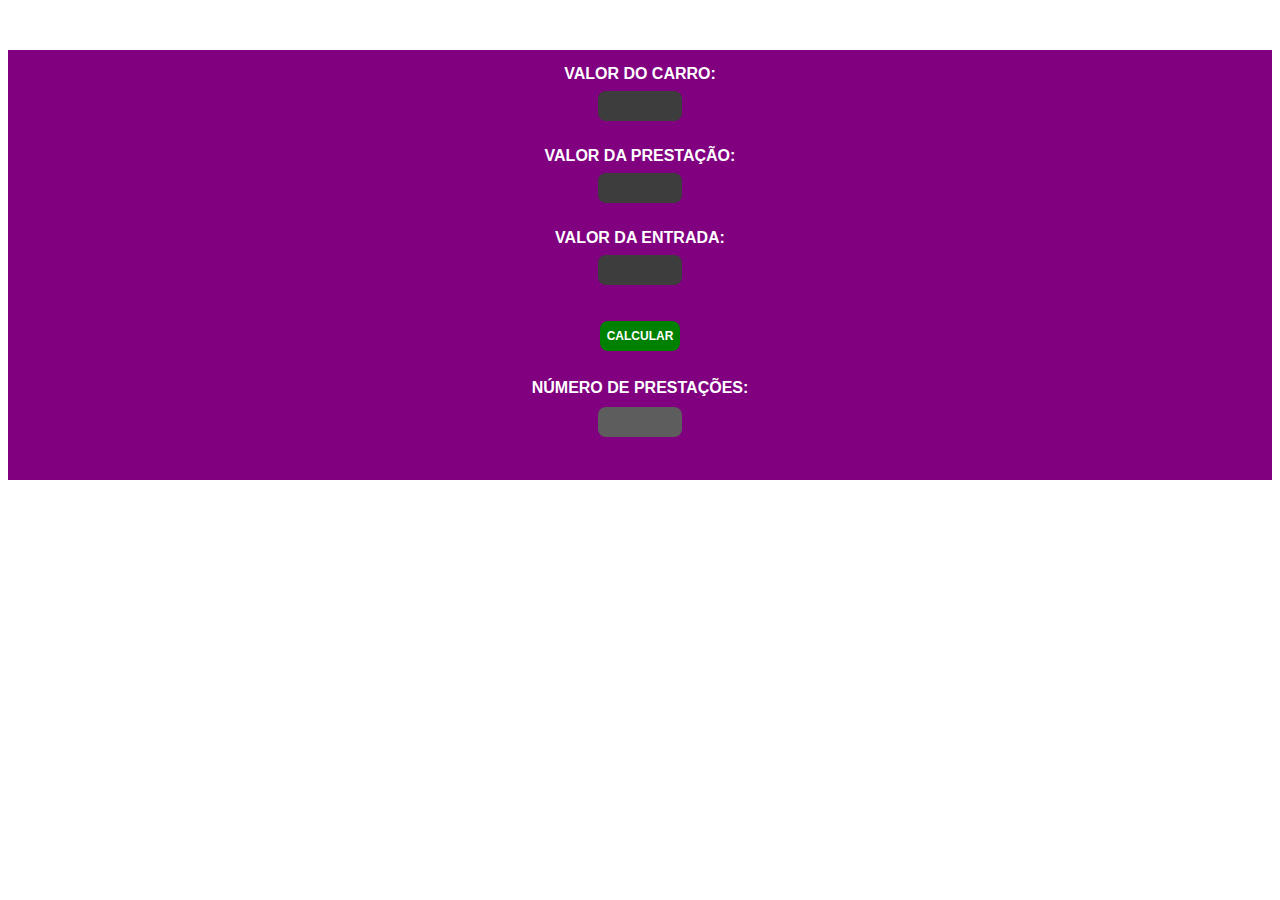
<file: calculadora-de-parcela/index.html>
<!DOCTYPE html>
<html lang="en">

<head>
    <meta charset="UTF-8">
    <meta http-equiv="X-UA-Compatible" content="IE=edge">
    <meta name="viewport" content="width=device-width, initial-scale=1.0">
    <link rel="stylesheet" href="style.css">
    <title>Calculadora de parcelas</title>
</head>

<body>
    <div class="calc-1">
        <form>
            <label for="valor">Valor do carro:</label><br>
            <input type="number" id="valor" name="valor" min="0" required><br><br>

            <label for="prestacao">Valor da prestação:</label><br>
            <input type="number" id="prestacao" name="prestacao" min="0" step="1" required><br><br>

            <label for="entrada">Valor da entrada:</label><br>
            <input type="number" id="entrada" name="entrada" min="0" step="1" required><br><br>

            <input id="cal" type="button" value="Calcular" onclick="calcularPrestacoes()"><br><br>

            <label for="resultado">Número de prestações:</label><br>
            <input type="text" id="resultado" name="resultado" readonly><br><br>
        </form>
    </div>



    <script src="./script.js"></script>
</body>

</html>
</file>
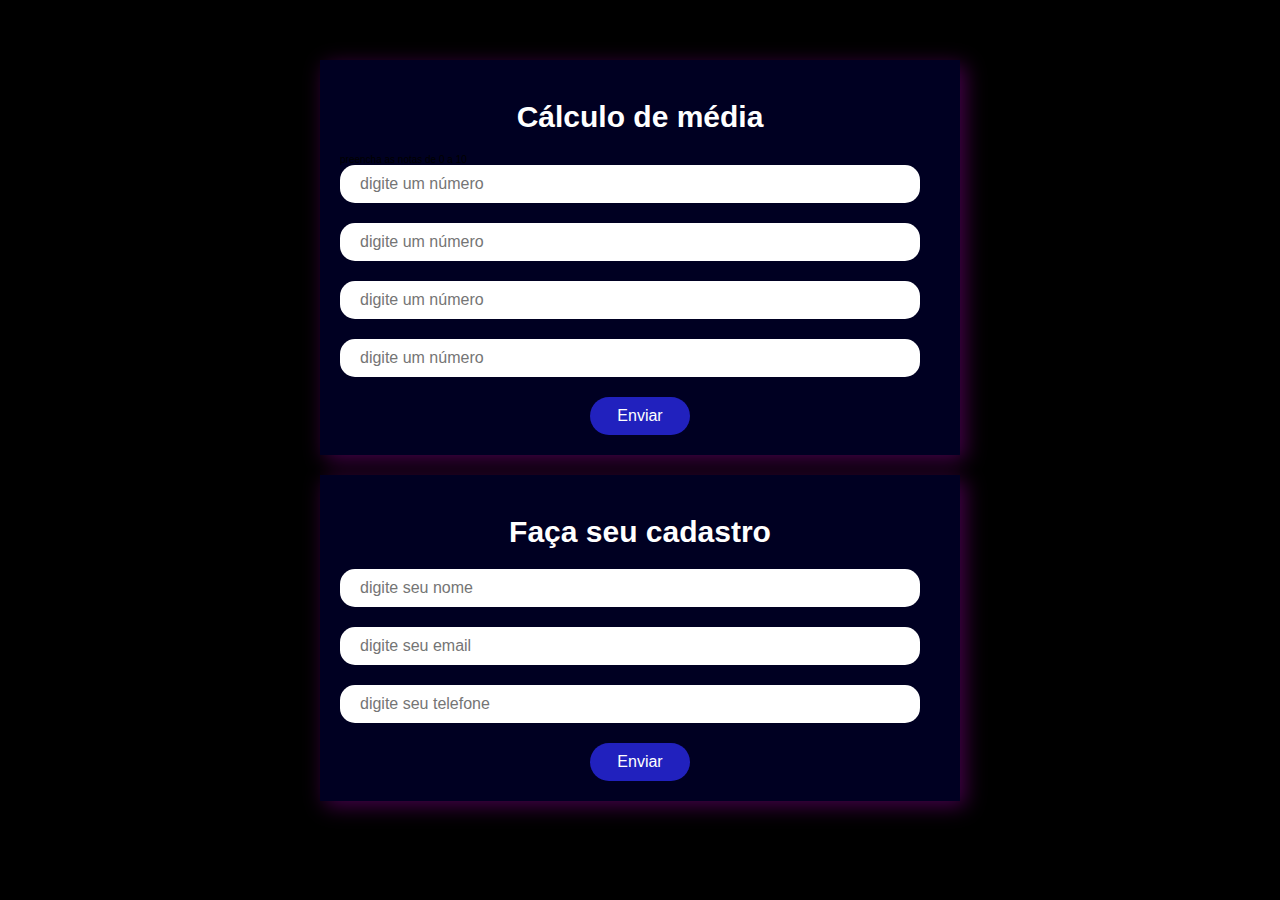
<file: js/exercicio-js.html>
<!DOCTYPE html>
<html lang="pt-br">

<head>
    <meta charset="UTF-8">
    <meta http-equiv="X-UA-Compatible" content="IE=edge">
    <meta name="viewport" content="width=device-width, initial-scale=1.0">

    <link rel="stylesheet" type="text/css" href="style.css">
    <title>javascript</title>
</head>

<body>

    <div class="container">
        <div class="mensagem">
        </div>
        <form id="formulario-1">
            <h2>Cálculo de média</h2>
            <p>preencha as notas de 0 a 10</p>
            <input type="text" placeholder="digite um número" class="numero" name="n1">
            <input type="text" placeholder="digite um número" class="numero" name="n2">
            <input type="text" placeholder="digite um número" class="numero" name="n3">
            <input type="text" placeholder="digite um número" class="numero" name="n4">
            <button type="submit">Enviar</button>
        </form>

        <form id="formulario-2">
            <h2>Faça seu cadastro</h2>
            <input type="text" placeholder="digite seu nome" class="obrigatorio" name="nome">
            <input type="text" placeholder="digite seu email" class="" name="nome">
            <input type="text" placeholder="digite seu telefone" class="obrigatorio" name="nome">
            <button type="submit">Enviar</button>
        </form>

        <div id="resultado">

        </div>
    </div>


    <script src="./script.js" type="text/javascript"></script>
</body>

</html>
</file>
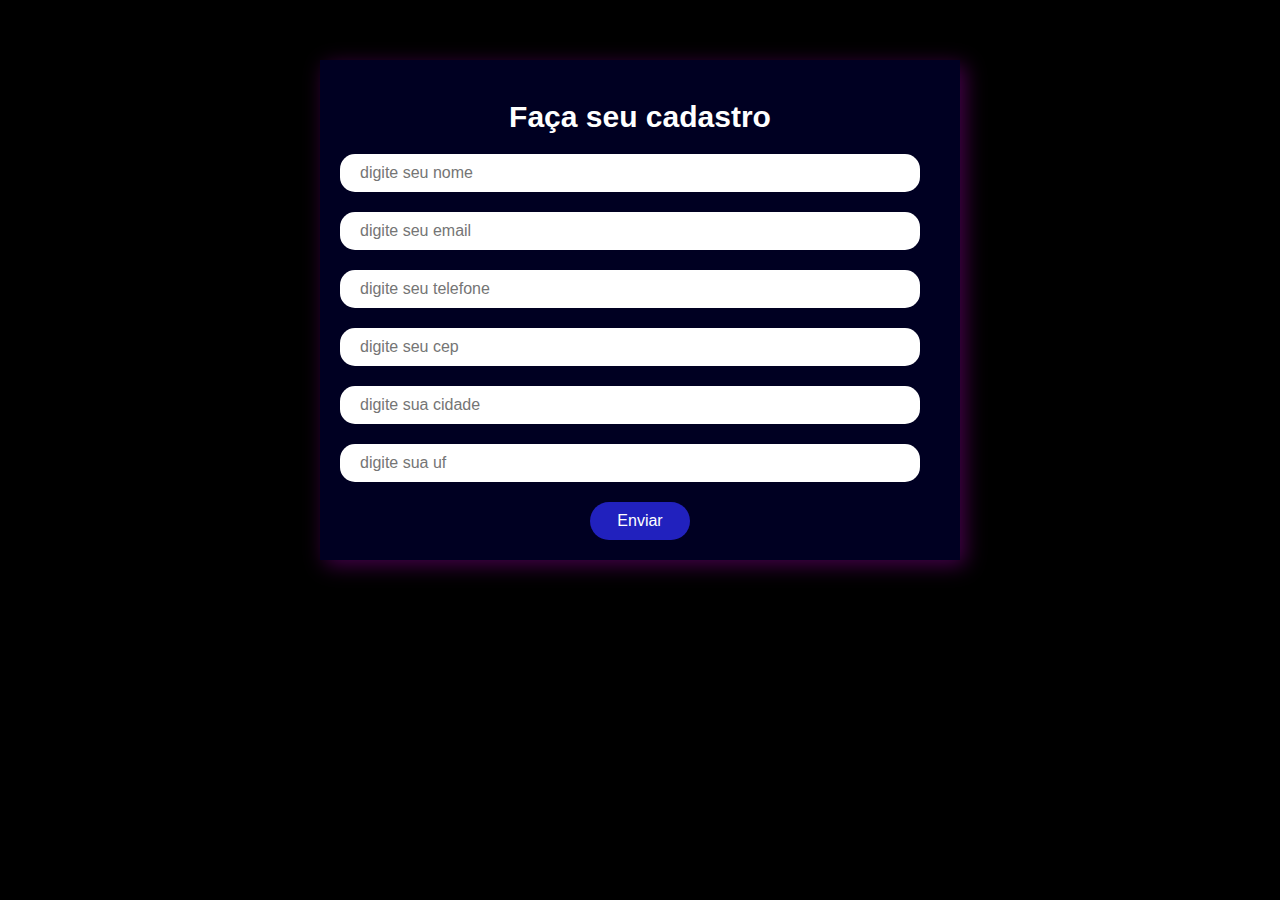
<file: js/funcoes.html>
<!DOCTYPE html>
<html lang="pt-br">

<head>
    <meta charset="UTF-8">
    <meta http-equiv="X-UA-Compatible" content="IE=edge">
    <meta name="viewport" content="width=device-width, initial-scale=1.0">

    <link rel="stylesheet" type="text/css" href="style.css">
    <title>javascript</title>
</head>

<body>

    <div class="container">
        <div class="mensagem">
        </div>
        <form id="formulario-3">
            <h2>Faça seu cadastro</h2>
            <input type="text" placeholder="digite seu nome" class="obrigatorio" name="nome">
            <input type="text" placeholder="digite seu email" class="email" name="email">
            <input type="text" placeholder="digite seu telefone" class="" name="telefone">
            <input type="text" placeholder="digite seu cep" class="numerico" name="cep">
            <input type="text" placeholder="digite sua cidade" class="obrigatorio" name="cidade">
            <input type="text" placeholder="digite sua uf" class="uf" name="uf">
            <button type="submit">Enviar</button>
        </form>

        <div id="resultado">

        </div>
    </div>

    <!-- <div class="calc-1">
        <form id="cal-carro">
            <label for="valor">Valor do carro:</label><br>
            <input type="number" id="valor" name="valor" min="0" required><br><br>

            <label for="prestacao">Valor da prestação:</label><br>
            <input type="number" id="prestacao" name="prestacao" min="0" step="1" required><br><br>

            <label for="entrada">Valor da entrada:</label><br>
            <input type="number" id="entrada" name="entrada" min="0" step="1" required><br><br>

            <input id="cal" type="button" value="Calcular" onclick="calcularPrestacoes()"><br><br>

            <label for="resultado">Número de prestações:</label><br>
            <input type="text" id="resultado-cal" name="resultado" readonly><br><br>
        </form>
    </div> -->


    <script src="./script.js" type="text/javascript"></script>
</body>

</html>
</file>
<file: calculadora-de-parcela/style.css>
.calc-1 {
    display: flex;
    flex-direction: column;
    align-items: center;
    text-align: center;
    background-color: purple;
    margin-top: 50px;
    padding: 15px;
    color: #fff;
    text-transform: uppercase;
    font-weight: 900;
}

#resultado {
    background: #5d5d5d;
    color: #fff;
    width: 80px;
    height: 28px;
    text-align: center;
    font-weight: bold;
    border-radius: 8px;
    border: none;
    margin: 10px 50px;
}

#cal {
    background: green;
    color: #fff;
    width: 80px;
    font-size: 12px;
    height: 30px;
    text-align: center;
    font-weight: bold;
    border-radius: 8px;
    border: none;
    margin: 10px 20px;
    text-transform: uppercase;
    cursor: pointer;
}

input {
    margin: 8px 0;
    border-radius: 8px;
    border: none;
    background: #3d3d3d;
    width: 80px;
    text-align: center;
    color: #fff;
    height: 28px;
}


label {
    font-family: sans-serif;
}
</file>
<file: js/style.css>
* {
    margin: 0;
    padding: 0;
}

body {
    background-color: #000;
}

html {
    font-size: 62.5%;
    font-family: Arial, Helvetica, sans-serif;
}

.container {
    max-width: 1200px;
    margin: 0 auto;
}

form {
    background: #002;
    padding: 20px;
    display: block;
    margin: 20px auto;
    width: 50%;
    box-shadow: 5px 5px 20px 0px rgba(229, 2, 250, 0.3);
}

h2 {
    font-size: 3rem;
    margin-bottom: 2rem;
    margin-top: 2rem;
    color: #fff;
    text-align: center;
}

input, button {
    display: block;
    margin-bottom: 20px;
    font-size: 1.6rem;
    border-radius: 15px;
    border: 0;
}

input {
    width: 90%;
    padding: 1rem 2rem;
}

button {
    border: 0 none;
    border-radius: 2rem;
    color: #fff;
    background-color: #2121be;
    width: 10rem;
    padding: 1rem 2rem;
    cursor: pointer;
    margin: 0 0 0 250px;
}

button:hover {
    background-color: #902ea8;
    font-weight: bold;
}

.mensagem,
#resultado {
    font-size: 2rem;
    text-align: center;
    padding: 2rem;
    color: #fff;
}

.erro {
    box-shadow: 0px 5px 5px 5px rgba(250, 225, 2, 0.3);
    border: 1px;
}
</file>
